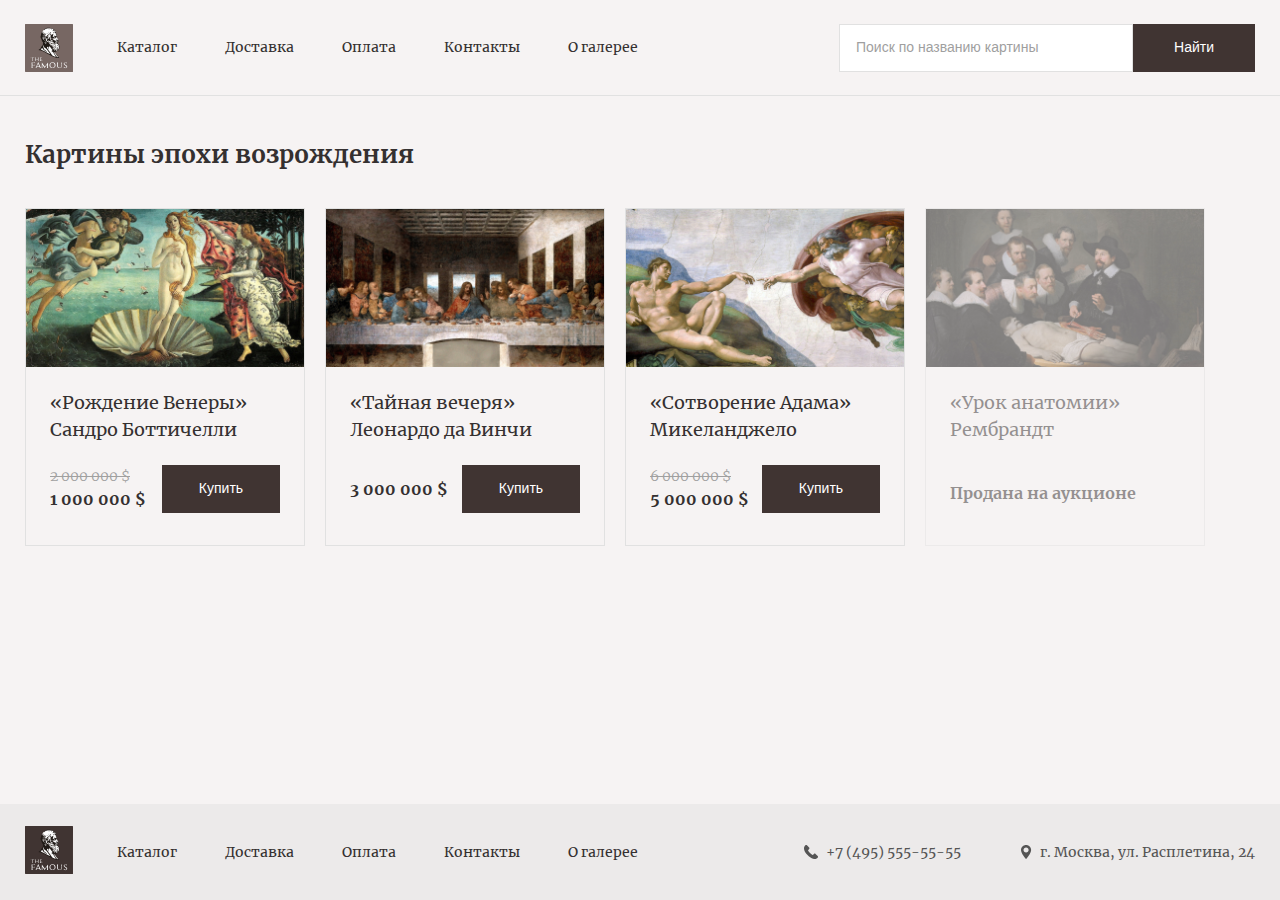
<file: online_store/index.html>
<!DOCTYPE html><html lang="ru"><head><meta charset="UTF-8"><meta name="viewport" content="width=device-width,initial-scale=1"><meta http-equiv="X-UA-Compatible" content="IE=Edge"><title>Online store</title><link href="main.e686dbdef497052d0b4b.css" rel="stylesheet"></head><body><div class="wrapper"><header class="header"><div class="container"><div class="header__wrapper"><a class="header__logo" href="/"><img src="./assets/img/logo.svg" alt="THE FAMOUS МУЗЕЙ"></a><nav class="nav"><ul class="nav__list"><li class="nav__item"><a href="#" class="nav__link">Каталог</a></li><li class="nav__item"><a href="#" class="nav__link">Доставка</a></li><li class="nav__item"><a href="#" class="nav__link">Оплата</a></li><li class="nav__item"><a href="#" class="nav__link">Контакты</a></li><li class="nav__item"><a href="#" class="nav__link">О галерее</a></li></ul></nav><div class="search"><form class="search__form" role="search"><input class="search__input" type="search" name="s" placeholder="Поиск по названию картины" aria-label="Поиск по названию картины"> <button class="btn btn--search" type="submit">Найти</button></form></div></div></div></header><main class="main"><div class="container"><h1 class="main__title">Картины эпохи возрождения</h1><div class="main__content"><div class="card main__card" data-product-id="1"><div class="card__header"><img class="card__img" title="«Рождение Венеры» Сандро Боттичелли" src="./assets/img/rozhdeniye-venery.jpg" alt="«Рождение Венеры» Сандро Боттичелли"></div><div class="card__wrapper"><div class="card__body"><h2 class="card__title">«Рождение Венеры» Сандро Боттичелли</h2></div><div class="card__footer"><div class="card__price"><span class="card__old-price">2 000 000 $</span>1 000 000 $</div><button class="btn card__btn" data-product-id="1">Купить</button></div></div></div><div class="card main__card" data-product-id="2"><div class="card__header"><img class="card__img" title="«Тайная вечеря» Леонардо да Винчи" src="./assets/img/taynaya-vecherya.jpg" alt="«Тайная вечеря» Леонардо да Винчи"></div><div class="card__wrapper"><div class="card__body"><h2 class="card__title">«Тайная вечеря» Леонардо да Винчи</h2></div><div class="card__footer"><div class="card__price"><span class="card__old-price"></span>3 000 000 $</div><button class="btn card__btn" data-product-id="2">Купить</button></div></div></div><div class="card main__card" data-product-id="3"><div class="card__header"><img class="card__img" title="«Сотворение Адама» Микеланджело" src="./assets/img/sotvoreniye-adama.jpg" alt="«Сотворение Адама» Микеланджело"></div><div class="card__wrapper"><div class="card__body"><h2 class="card__title">«Сотворение Адама» Микеланджело</h2></div><div class="card__footer"><div class="card__price"><span class="card__old-price">6 000 000 $</span>5 000 000 $</div><button class="btn card__btn" data-product-id="3">Купить</button></div></div></div><div class="card main__card card--disabled" data-product-id="4"><div class="card__header"><img class="card__img" title="«Урок анатомии» Рембрандт" src="./assets/img/urok-anatomii.jpg" alt="«Урок анатомии» Рембрандт"></div><div class="card__wrapper"><div class="card__body"><h2 class="card__title">«Урок анатомии» Рембрандт</h2></div><div class="card__footer"><p class="card__sold">Продана на аукционе</p></div></div></div></div></div></main><footer class="footer"><div class="container"><div class="footer__wrapper"><div class="footer__logo"><img src="./assets/img/logo-dark.svg" alt="the Famous музей"></div><nav class="nav"><ul class="nav__list"><li class="nav__item"><a href="#" class="nav__link">Каталог</a></li><li class="nav__item"><a href="#" class="nav__link">Доставка</a></li><li class="nav__item"><a href="#" class="nav__link">Оплата</a></li><li class="nav__item"><a href="#" class="nav__link">Контакты</a></li><li class="nav__item"><a href="#" class="nav__link">О галерее</a></li></ul></nav><div class="footer__contacts"><a href="tel:+74955555555" class="footer__phone"><img src="./assets/img/icons/phone.svg" alt="Позвонить по телефону">+7 (495) 555-55-55</a><address class="footer__address"><img src="./assets/img/icons/address.svg" alt="Адресс компании"> г. Москва, ул. Расплетина, 24</address></div></div></div></footer></div><script src="bundle.49c2cd8458e306dcf902.js"></script></body></html>
</file>
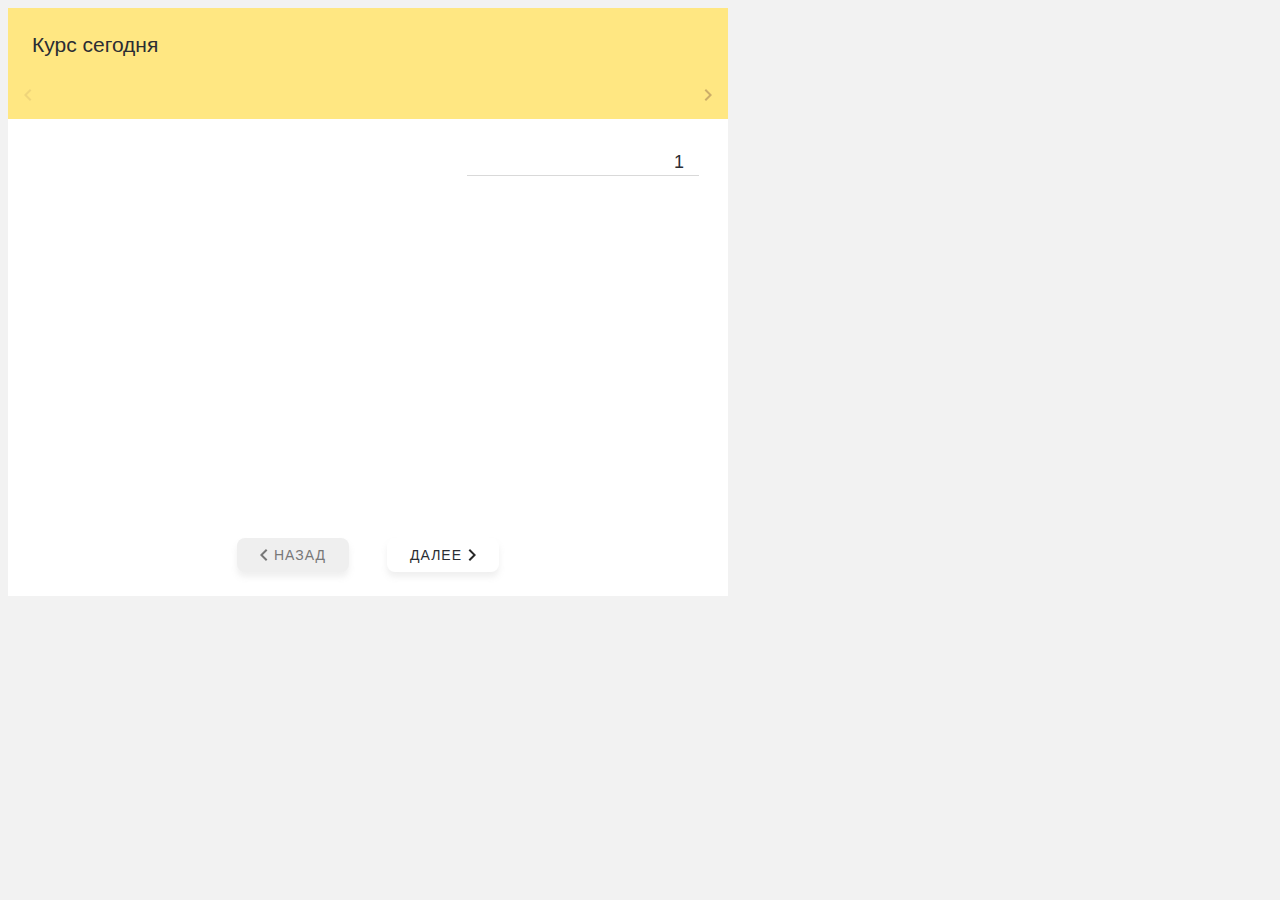
<file: widget/index.html>
<!DOCTYPE html>
<html lang=en>
  <head>
    <meta charset=utf-8><meta http-equiv=X-UA-Compatible content="IE=edge">
    <meta name=viewport content="width=device-width,initial-scale=1">
    <link rel=icon href=/favicon.ico><title>vue_widget</title>
    <link href=./css/app.8ca90c82.css rel=preload as=style>
    <link href=./js/app.1cd89b7b.js rel=preload as=script>
    <link href=./js/chunk-vendors.c27ec280.js rel=preload as=script>
    <link href=./css/app.8ca90c82.css rel=stylesheet>
  </head><body>
  <noscript><strong>We're sorry but vue_widget doesn't work properly without JavaScript enabled. Please enable it to continue.</strong></noscript>
  <div id=ER-widget_container></div>
  <script src=./js/chunk-vendors.c27ec280.js></script>
  <script src=./js/app.1cd89b7b.js></script></body></html>
</file>
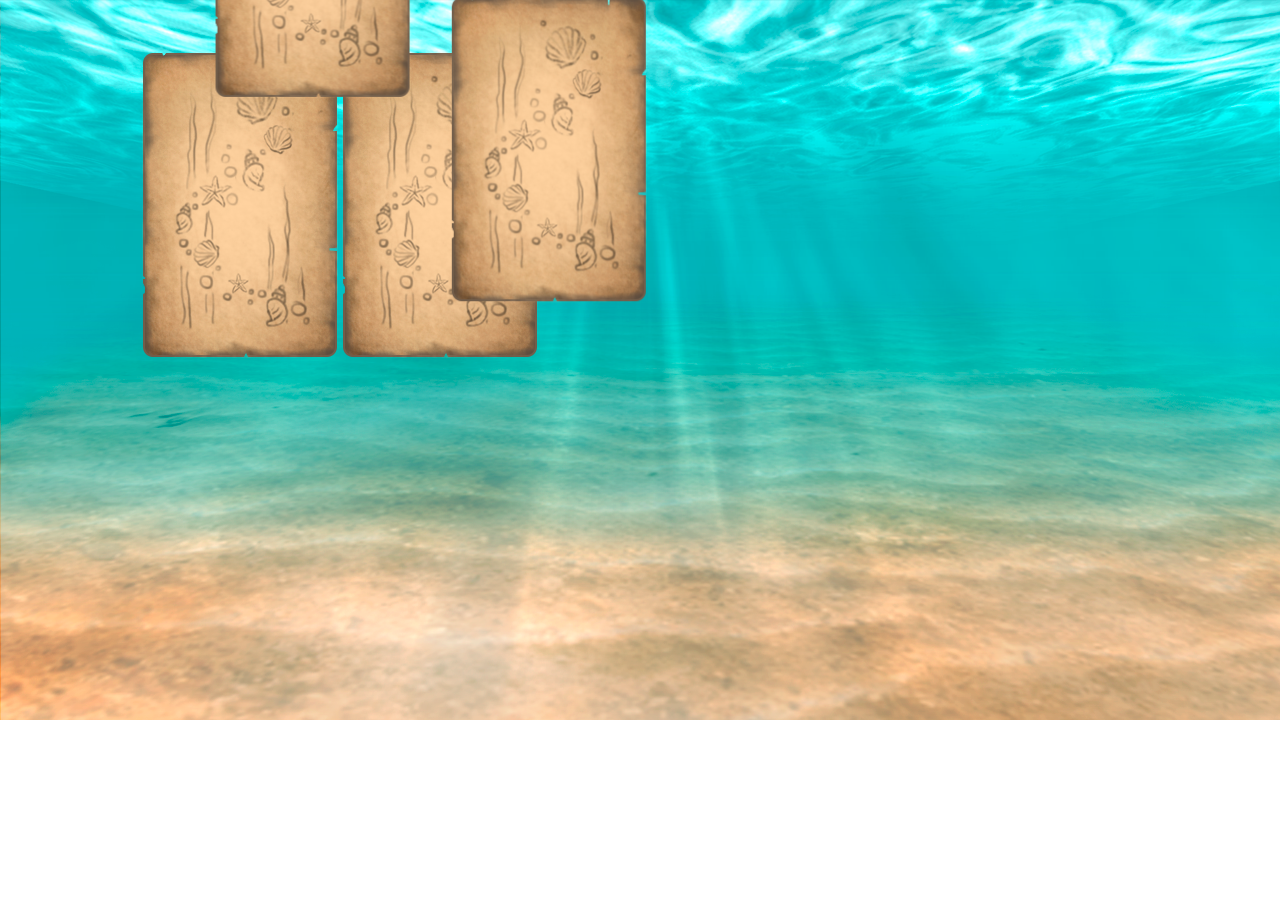
<file: phaser/memory/index.html>
<!DOCTYPE html>
<html lang="en">
  <head>
    <meta charset="UTF-8" />
    <meta name="viewport" content="width=device-width, initial-scale=1.0" />
    <title>Memory game</title>
    <style>
      body {
        margin: 0;
        padding: 0;
      }
      canvas {
        width: 100%;
      }
      @font-face {
        font-family: 'HomerSimpsonRevised';
        src: url('assets/fonts/HomerSimpsonRevised.ttf');
      }
      .fontPreload {
        font-family: 'HomerSimpsonRevised';
        position: absolute;
        left: -1000px;
      }
    </style>
  </head>
  <body>
    <div class="fontPreload">.</div>
    <script src="./assets/scripts/phaser.min.js"></script>
    <script src="./assets/scripts/Card.js"></script>
    <script src="./assets/scripts/GameScene.js"></script>
    <script src="./assets/scripts/main.js"></script>
  </body>
</html>
</file>
<file: online_store/main.e686dbdef497052d0b4b.css>
/*! normalize-scss | MIT/GPLv2 License | bit.ly/normalize-scss */html{line-height:1.15;-ms-text-size-adjust:100%;-webkit-text-size-adjust:100%}body{margin:0}article,aside,footer,header,nav,section{display:block}h1{font-size:2em;margin:.67em 0}figcaption,figure{display:block}figure{margin:1em 40px}hr{-webkit-box-sizing:content-box;box-sizing:content-box;height:0;overflow:visible}main{display:block}pre{font-family:monospace,monospace;font-size:1em}a{background-color:transparent;-webkit-text-decoration-skip:objects}abbr[title]{border-bottom:none;text-decoration:underline;-webkit-text-decoration:underline dotted;text-decoration:underline dotted}b,strong{font-weight:inherit}b,strong{font-weight:bolder}code,kbd,samp{font-family:monospace,monospace;font-size:1em}dfn{font-style:italic}mark{background-color:#ff0;color:#000}small{font-size:80%}sub,sup{font-size:75%;line-height:0;position:relative;vertical-align:baseline}sub{bottom:-0.25em}sup{top:-0.5em}audio,video{display:inline-block}audio:not([controls]){display:none;height:0}img{border-style:none}svg:not(:root){overflow:hidden}button,input,optgroup,select,textarea{font-family:sans-serif;font-size:100%;line-height:1.15;margin:0}button{overflow:visible}button,select{text-transform:none}button,html [type=button],[type=reset],[type=submit]{-webkit-appearance:button}button::-moz-focus-inner,[type=button]::-moz-focus-inner,[type=reset]::-moz-focus-inner,[type=submit]::-moz-focus-inner{border-style:none;padding:0}button:-moz-focusring,[type=button]:-moz-focusring,[type=reset]:-moz-focusring,[type=submit]:-moz-focusring{outline:1px dotted ButtonText}input{overflow:visible}[type=checkbox],[type=radio]{-webkit-box-sizing:border-box;box-sizing:border-box;padding:0}[type=number]::-webkit-inner-spin-button,[type=number]::-webkit-outer-spin-button{height:auto}[type=search]{-webkit-appearance:textfield;outline-offset:-2px}[type=search]::-webkit-search-cancel-button,[type=search]::-webkit-search-decoration{-webkit-appearance:none}::-webkit-file-upload-button{-webkit-appearance:button;font:inherit}fieldset{padding:.35em .75em .625em}legend{-webkit-box-sizing:border-box;box-sizing:border-box;display:table;max-width:100%;padding:0;color:inherit;white-space:normal}progress{display:inline-block;vertical-align:baseline}textarea{overflow:auto}details{display:block}summary{display:list-item}menu{display:block}canvas{display:inline-block}template{display:none}[hidden]{display:none}@font-face{font-family:"Merriweather";font-style:normal;font-weight:300;font-display:swap;src:local("Merriweather Light"),local("Merriweather-Light"),url(assets/fonts/merriweather-v21-latin-ext_latin_cyrillic-ext_cyrillic-300.woff2) format("woff2"),url(assets/fonts/merriweather-v21-latin-ext_latin_cyrillic-ext_cyrillic-300.woff) format("woff"),url(assets/fonts/merriweather-v21-latin-ext_latin_cyrillic-ext_cyrillic-300.ttf) format("truetype")}@font-face{font-family:"Merriweather";font-style:normal;font-weight:400;font-display:swap;src:local("Merriweather Regular"),local("Merriweather-Regular"),url(assets/fonts/merriweather-v21-latin-ext_latin_cyrillic-ext_cyrillic-regular.woff2) format("woff2"),url(assets/fonts/merriweather-v21-latin-ext_latin_cyrillic-ext_cyrillic-regular.woff) format("woff"),url(assets/fonts/merriweather-v21-latin-ext_latin_cyrillic-ext_cyrillic-regular.ttf) format("truetype")}@font-face{font-family:"Merriweather";font-style:normal;font-weight:700;font-display:swap;src:local("Merriweather Bold"),local("Merriweather-Bold"),url(assets/fonts/merriweather-v21-latin-ext_latin_cyrillic-ext_cyrillic-700.woff2) format("woff2"),url(assets/fonts/merriweather-v21-latin-ext_latin_cyrillic-ext_cyrillic-700.woff) format("woff"),url(assets/fonts/merriweather-v21-latin-ext_latin_cyrillic-ext_cyrillic-700.ttf) format("truetype")}body{font-size:14px;font-weight:400;font-family:"Merriweather",serif}h1{font-size:24px;font-weight:700}h2{font-size:18px;font-weight:400}h3{font-size:16px;font-weight:700}h4{font-size:14px;font-weight:700}h5{font-size:14px;font-weight:400}h6{font-size:14px;font-weight:300}html{-webkit-box-sizing:border-box;box-sizing:border-box}body{height:100%;width:100%;color:#343030;background-color:#f6f3f3}.wrapper{display:-webkit-box;display:-ms-flexbox;display:flex;-webkit-box-orient:vertical;-webkit-box-direction:normal;-ms-flex-direction:column;flex-direction:column;-webkit-box-pack:start;-ms-flex-pack:start;justify-content:flex-start;min-height:100vh;width:100%}*,*::before,*::after{-webkit-box-sizing:inherit;box-sizing:inherit}.container{max-width:1250px;margin-left:auto;margin-right:auto;padding-left:10px;padding-right:10px;width:100%}.hide-text{overflow:hidden;padding:0;text-indent:101%;white-space:nowrap}.visually-hidden{border:0;clip:rect(0 0 0 0);height:1px;margin:-1px;overflow:hidden;padding:0;position:absolute;width:1px}.header{width:100%;border-bottom:1px solid #e1e1e1;height:96px;display:-webkit-box;display:-ms-flexbox;display:flex;-webkit-box-align:center;-ms-flex-align:center;align-items:center;-webkit-box-pack:center;-ms-flex-pack:center;justify-content:center}.header__wrapper{width:100%;display:-webkit-box;display:-ms-flexbox;display:flex;-webkit-box-align:center;-ms-flex-align:center;align-items:center}.header__logo{display:-webkit-box;display:-ms-flexbox;display:flex;-webkit-box-pack:center;-ms-flex-pack:center;justify-content:center;-webkit-box-align:center;-ms-flex-align:center;align-items:center;width:48px;height:48px}.footer{width:100%;background-color:#eceaea;height:96px;display:-webkit-box;display:-ms-flexbox;display:flex;-webkit-box-align:center;-ms-flex-align:center;align-items:center;margin-top:auto}.footer__wrapper{display:-webkit-box;display:-ms-flexbox;display:flex;-webkit-box-pack:start;-ms-flex-pack:start;justify-content:flex-start;-webkit-box-align:center;-ms-flex-align:center;align-items:center}.footer__contacts{margin-left:auto;display:-webkit-box;display:-ms-flexbox;display:flex;-webkit-box-align:center;-ms-flex-align:center;align-items:center;color:#555}.footer__phone{display:-webkit-box;display:-ms-flexbox;display:flex;-webkit-box-align:center;-ms-flex-align:center;align-items:center;color:inherit;text-decoration:none;height:31px}.footer__address{display:-webkit-box;display:-ms-flexbox;display:flex;-webkit-box-align:center;-ms-flex-align:center;align-items:center;margin-left:60px;font-style:normal}.footer__address img,.footer__phone img{height:14px;width:auto;margin-right:8px}.main{width:100%;margin-bottom:45px}.main__title{margin-top:45px}.main__content{display:-webkit-box;display:-ms-flexbox;display:flex;-ms-flex-wrap:wrap;flex-wrap:wrap;-webkit-box-pack:start;-ms-flex-pack:start;justify-content:flex-start;margin-top:39px;margin-left:-10px;margin-right:-10px}.main__card{-webkit-box-flex:1;-ms-flex:1 1 auto;flex:1 1 auto;margin:0 10px;margin-bottom:39px}.btn{width:118px;border:none;height:48px;background-color:#403432;color:#fff;cursor:pointer;-webkit-transition:background-color .2s ease;-o-transition:background-color .2s ease;transition:background-color .2s ease;display:-webkit-box;display:-ms-flexbox;display:flex;-webkit-box-pack:center;-ms-flex-pack:center;justify-content:center;-webkit-box-align:center;-ms-flex-align:center;align-items:center}.btn img{margin-right:7px}.btn:hover{background-color:#776763}.btn--search{width:122px}.btn--success{background-color:#5b3a32}.nav__list{padding:0;margin:0;list-style:none;display:-webkit-box;display:-ms-flexbox;display:flex;-webkit-box-align:center;-ms-flex-align:center;align-items:center;-webkit-box-pack:start;-ms-flex-pack:start;justify-content:flex-start}.nav__item{margin-left:40px}.nav__link{position:relative;display:-webkit-box;display:-ms-flexbox;display:flex;height:48px;padding:0 4px;-webkit-box-pack:center;-ms-flex-pack:center;justify-content:center;-webkit-box-align:center;-ms-flex-align:center;align-items:center;color:#343030;text-decoration:none}.nav__link:after{content:"";position:absolute;bottom:0;left:0;right:0;margin:auto;width:0%;background-color:#9f9f9f;height:1px;-webkit-transition:width .2s ease;-o-transition:width .2s ease;transition:width .2s ease}.nav__link:hover:after{width:100%}.search{margin-left:auto}.search__form{display:-webkit-box;display:-ms-flexbox;display:flex;-webkit-box-pack:center;-ms-flex-pack:center;justify-content:center;-webkit-box-align:center;-ms-flex-align:center;align-items:center}.search__input{-webkit-box-sizing:border-box;box-sizing:border-box;border:1px solid #e1e1e1;color:#343030;width:294px;height:48px;padding:13px 5px 14px 16px}.search__input::-webkit-input-placeholder{color:#9f9f9f;opacity:1}.search__input::-moz-placeholder{color:#9f9f9f;opacity:1}.search__input:-ms-input-placeholder{color:#9f9f9f;opacity:1}.search__input::-ms-input-placeholder{color:#9f9f9f;opacity:1}.search__input::placeholder{color:#9f9f9f;opacity:1}.search__input:active,.search__input:focus{border:1px solid #b5b5b5;outline:none}.card{width:280px;max-width:280px;border:1px solid #e1e1e1;min-height:328px}.card__header{width:100%}.card__img{width:100%;height:auto}.card__wrapper{-webkit-box-sizing:border-box;box-sizing:border-box;padding:18px 24px 24px 24px}.card__title{line-height:150%;margin:0}.card__footer{margin-top:22px;display:-webkit-box;display:-ms-flexbox;display:flex;-webkit-box-pack:justify;-ms-flex-pack:justify;justify-content:space-between;-webkit-box-align:center;-ms-flex-align:center;align-items:center}.card__price{display:block;font-weight:700;font-size:16px;line-height:150%}.card__old-price{display:block;text-decoration:line-through;color:#a0a0a0;font-size:14px;font-weight:300;line-height:150%}.card__sold{font-size:16px;line-height:150%;font-weight:700}.card--disabled{opacity:.5}.loader{display:-webkit-box;display:-ms-flexbox;display:flex;-webkit-box-align:center;-ms-flex-align:center;align-items:center;-webkit-box-pack:center;-ms-flex-pack:center;justify-content:center;width:80px;height:100%}.loader:after{content:" ";display:block;width:32px;height:32px;border-radius:50%;border:4px solid #fff;border-color:#fff transparent #fff transparent;-webkit-animation:loader 1.2s linear infinite;animation:loader 1.2s linear infinite}@-webkit-keyframes loader{0%{-webkit-transform:rotate(0deg);transform:rotate(0deg)}100%{-webkit-transform:rotate(360deg);transform:rotate(360deg)}}@keyframes loader{0%{-webkit-transform:rotate(0deg);transform:rotate(0deg)}100%{-webkit-transform:rotate(360deg);transform:rotate(360deg)}}
</file>
